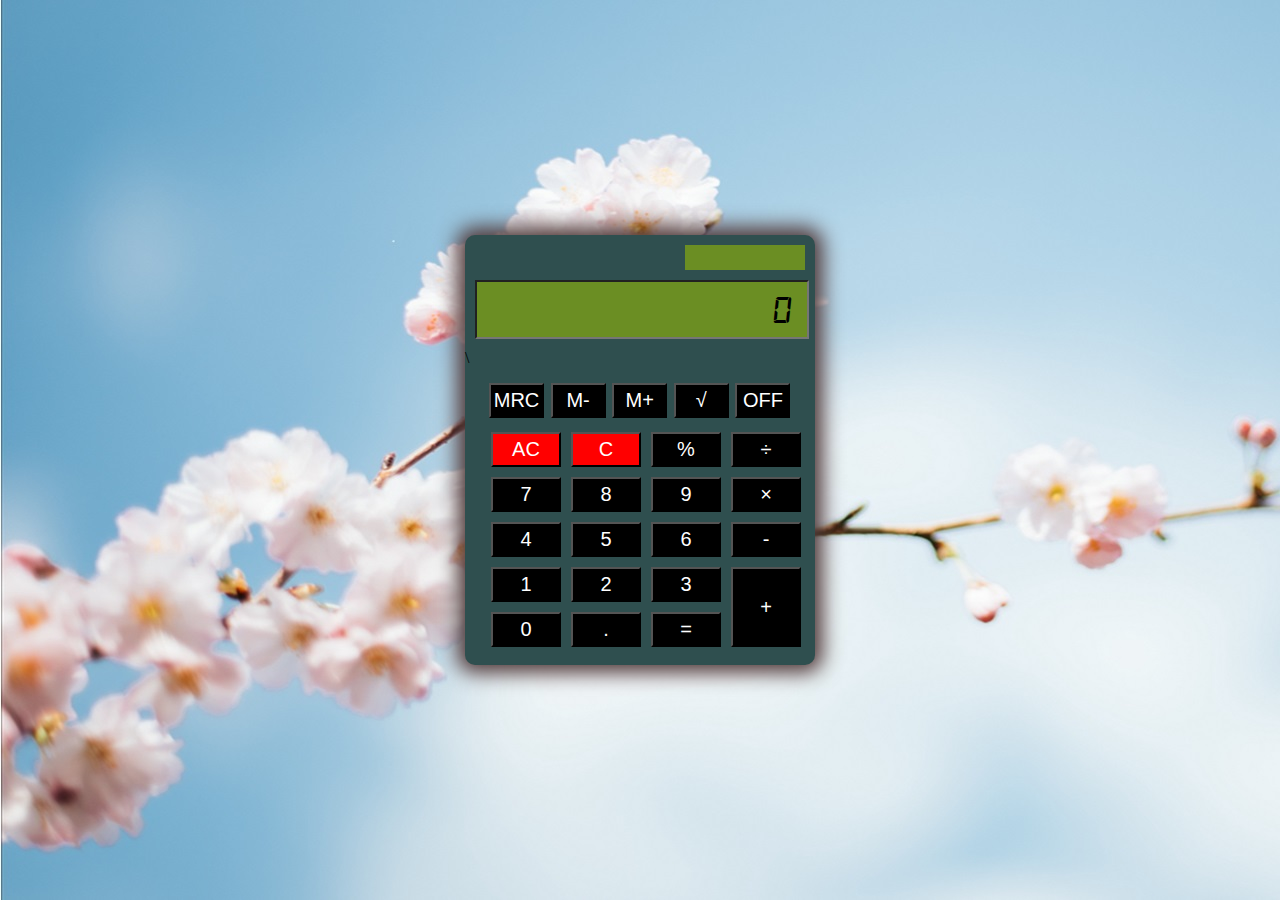
<file: Calculator/index.html>
<!DOCTYPE html>
<html lang="en">
<head>
    <meta charset="UTF-8">
    <meta name="viewport" content="width=device-width, initial-scale=1.0">
    <link rel="stylesheet" href="./style.css">
    <title>Calculator</title>
</head>
<body>
    <div class="container">
        <div class="inner-container">
            <div class="upper-place"></div>
        </div>
        <div class="calculation-container">
            <input type="number" id="calc" value="0" name="calc" readonly>
        </div>\
        <div class="btn-container">
            <table class="upper-btn">
                <tr>
                    <td><button>MRC</button></td>
                    <td><button>M-</button></td>
                    <td><button>M+</button></td>
                    <td><button>&#8730;</button></td>
                    <td><button>OFF</button></td>
                </tr>
            </table>
            <table class="numeric-btn">
                <tr>
                    <td><button style="background-color: red;">AC</button></td>
                    <td><button style="background-color: red;">C</button></td>
                    <td><button>%</button></td>
                    <td><button>&divide;</button></td>
                </tr>
                <tr>
                    <td><button>7</button></td>
                    <td><button>8</button></td>
                    <td><button>9</button></td>
                    <td><button>&times;</button></td>
                </tr>
                <tr>
                    <td><button>4</button></td>
                    <td><button>5</button></td>
                    <td><button>6</button></td>
                    <td><button>-</button></td>
                </tr>
                <tr>
                    <td><button>1</button></td>
                    <td><button>2</button></td>
                    <td><button>3</button></td>
                    <td rowspan="2"><button style="height: 80px;">+</button></td>
                </tr>
                <tr>
                    <td><button>0</button></td>
                    <td><button>.</button></td>
                    <td><button>=</button></td>
                </tr>
            </table>
        </div>
    </div>
</body>
</html>
</file>
<file: Calculator/style.css>
*{
    margin: 0;
    padding: 0;
}

body{
    background: url("./background.jpg");
    display: flex;
    justify-content: center;
    align-items: center;
    min-height: 100vh;
}

.container{
    width: 350px;
    height: 430px;
    background-color: darkslategrey;
    border-radius: 10px;
    box-shadow: 0px 0px 20px 8px rgb(80, 57, 57);
}

.inner-container{
    display: flex;
    flex-direction: row-reverse;
    margin: 10px 10px;
}

.upper-place{
    width: 120px;
    height: 25px;
    background-color: olivedrab;
}

.calculation-container{
    margin: 10px 10px;
    background-color: rgb(34, 34, 37);
}

@font-face {
    font-family: 'digital-clock-font';
    src: url("./digital-7.italic.ttf");
}

#calc{
    width: 100%;
    height: 55px;
    background-color: olivedrab;
    text-align: right;
    font-family: 'digital-clock-font';
    font-weight: 300;
    font-size: 40px;
    
}

.btn-container{
    margin: 10px 10px;
}

.upper-btn{
    width: 100%;
    padding: 2px 10px 2px 10px;
}

.upper-btn button{
    width: 55px;
    height: 35px;
    margin: 2px;
    font-size: 20px;
    background-color: black;
    color: white;
}

.numeric-btn{
    width: 100%;
    padding: 2px 10px 2px 10px;
}
.numeric-btn button{
    width: 70px;
    height: 35px;
    margin: 4px;
    font-size: 20px;
    background-color: black;
    color: white;
}
</file>
